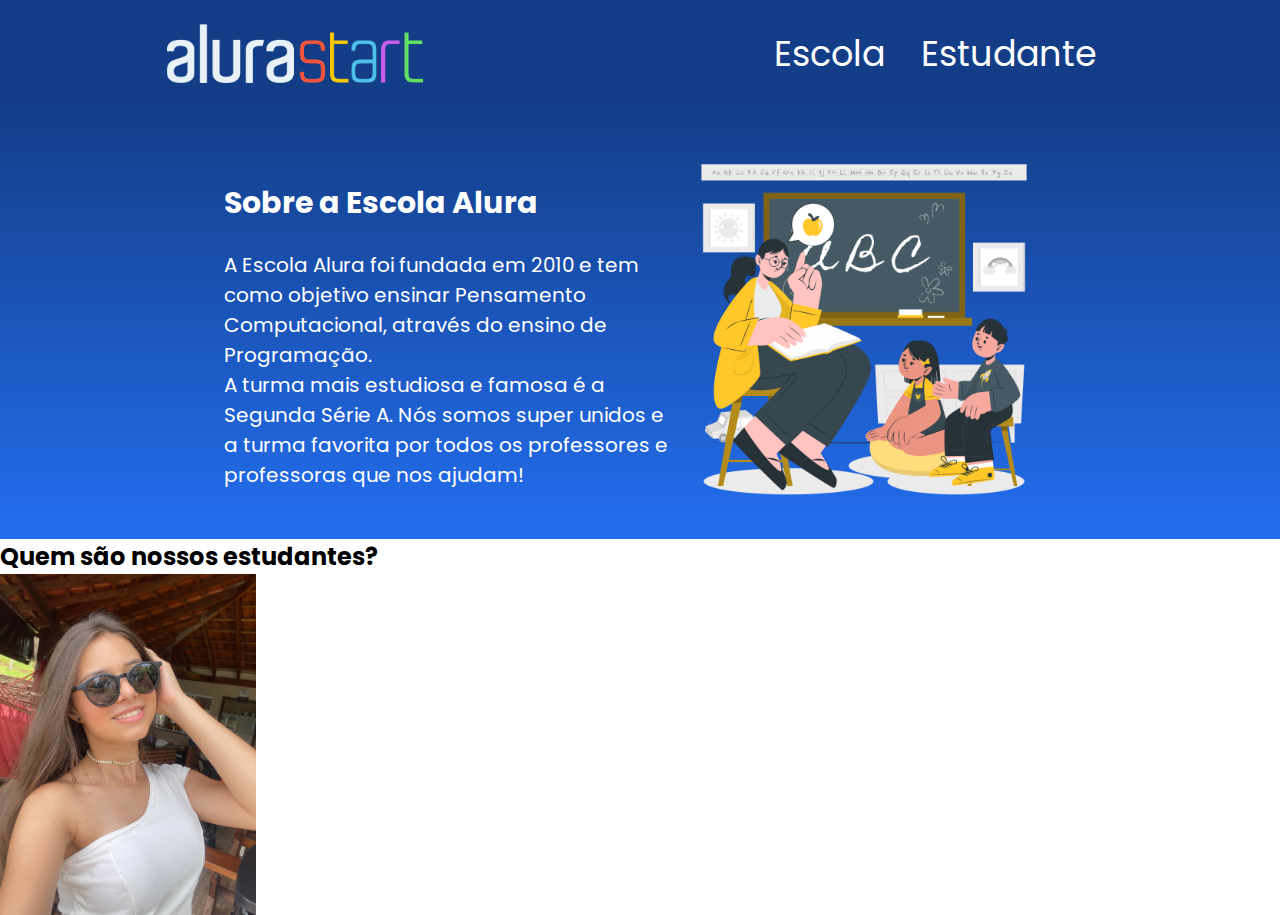
<file: index.html>
<html lang="pt-br">
<head>
    <meta charset="UTF-8">
    <meta http-equiv="X-UA-Compatible" content="IE=edge">
    <meta name="viewport" content="width=device-width, initial-scale=1.0">
    <title>Site da escola</title>
    <link rel="stylesheet" href="style.css">
    <link rel="preconnect" href="https://fonts.googleapis.com">
    <link rel="preconnect" href="https://fonts.gstatic.com" crossorigin>
    <link href="https://fonts.googleapis.com/css2?family=Poppins:wght@400;700&display=swap" rel="stylesheet">
</head>
<body>
    <header class="cabecalho">
        <img class="cabecalho-imagem" src="alurastart logo.png" alt="logo da alura start">
        <ul class="cabecalho-lista">
            <li class="cabecalho-lista-item">Escola</li>
            <li class="cabecalho-lista-item">Estudante</li>
        </ul>
    </header>
    <section class="escola">
        <div class="escola-div-conteudo">
            <h2 class="escola-titulo">Sobre a Escola Alura</h2>
            <p class="escola-texto-um">A Escola Alura foi fundada em 2010 e tem como objetivo ensinar Pensamento Computacional, através do ensino de  Programação.</p>
            <p class="escola-texto-dois">A turma mais estudiosa e famosa é a Segunda Série A. Nós somos super unidos e a turma favorita por todos os professores e professoras que nos ajudam! </p>
        </div>
    <img class="imagem-professor" src="professor-sala-deaula.png" alt="Um professor na sala de aula.">
    </section>

    <section class="etudantes">
        <h2>Quem são nossos estudantes?</h2>
        <img class="imagem-estudante" src="IMG_2703 (1).jpeg" alt="Foto da aluna Ana">
    </section>

</body>
</html>
</file>
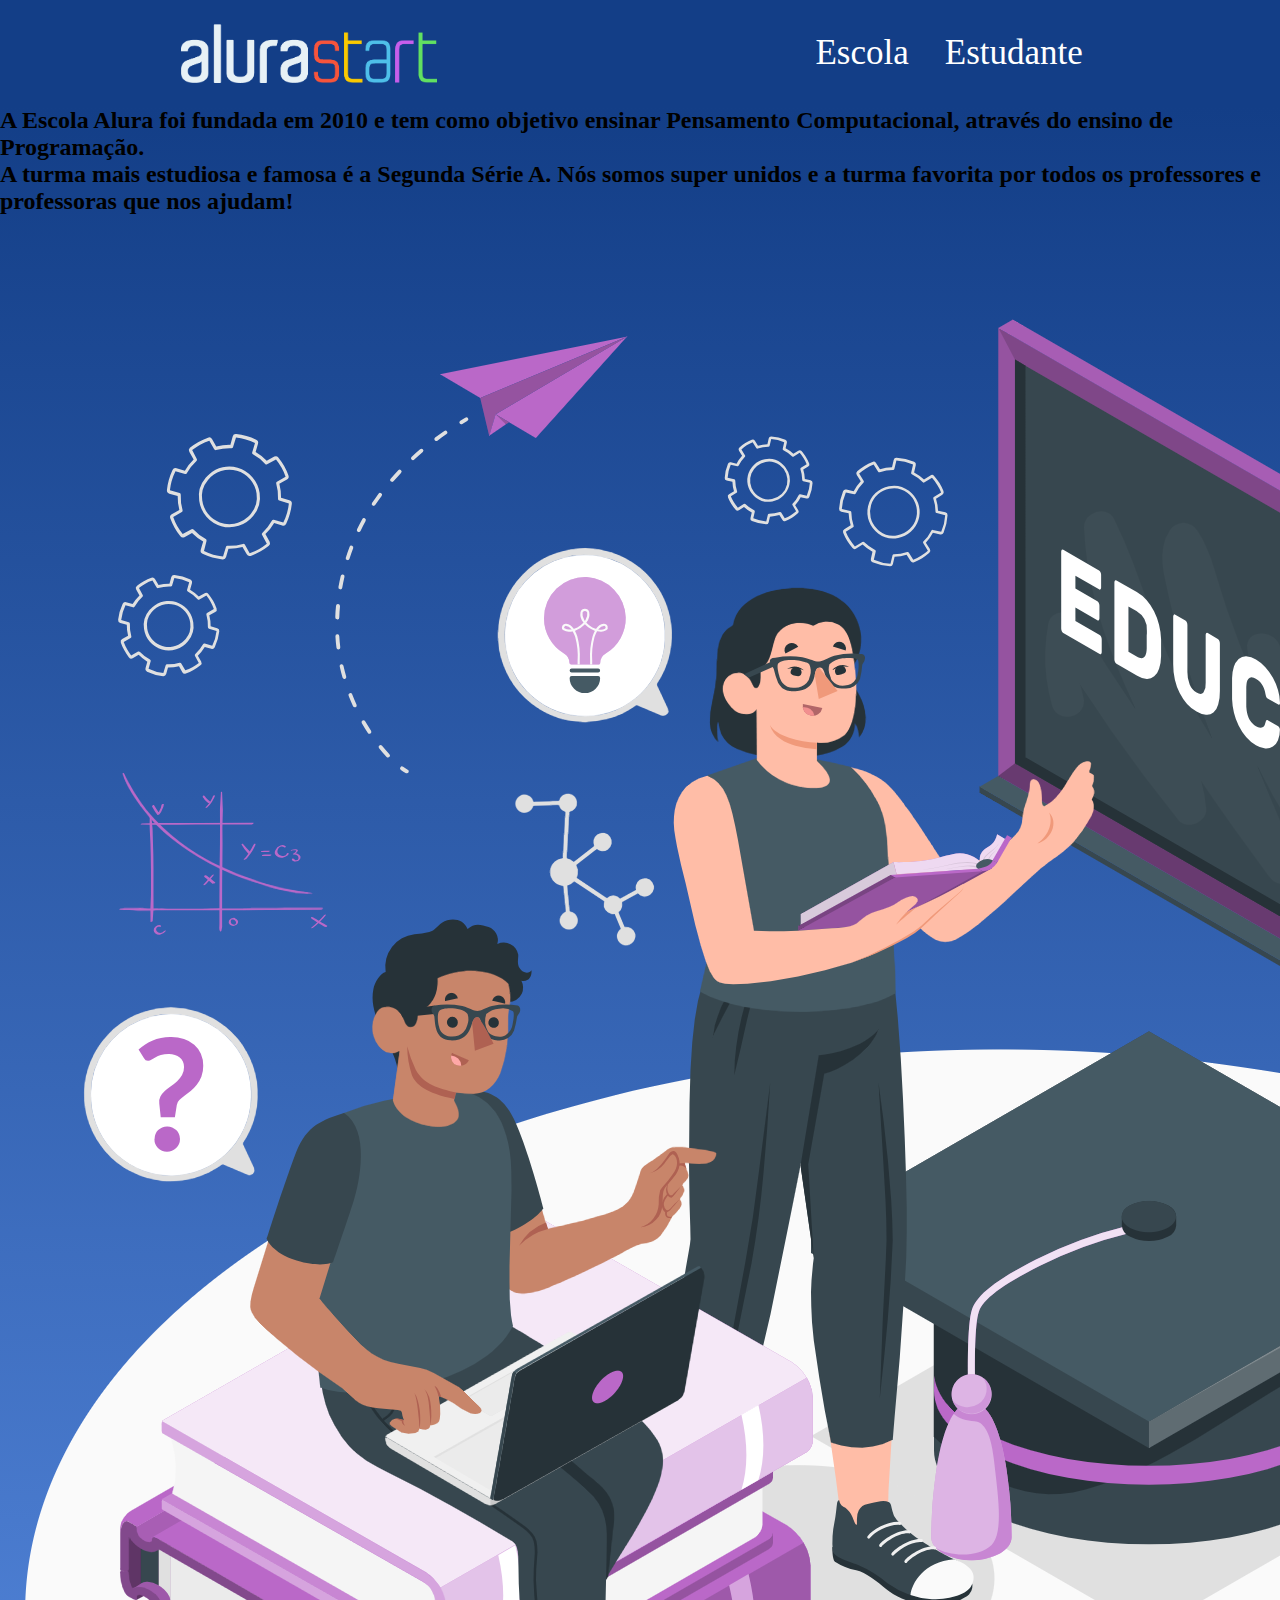
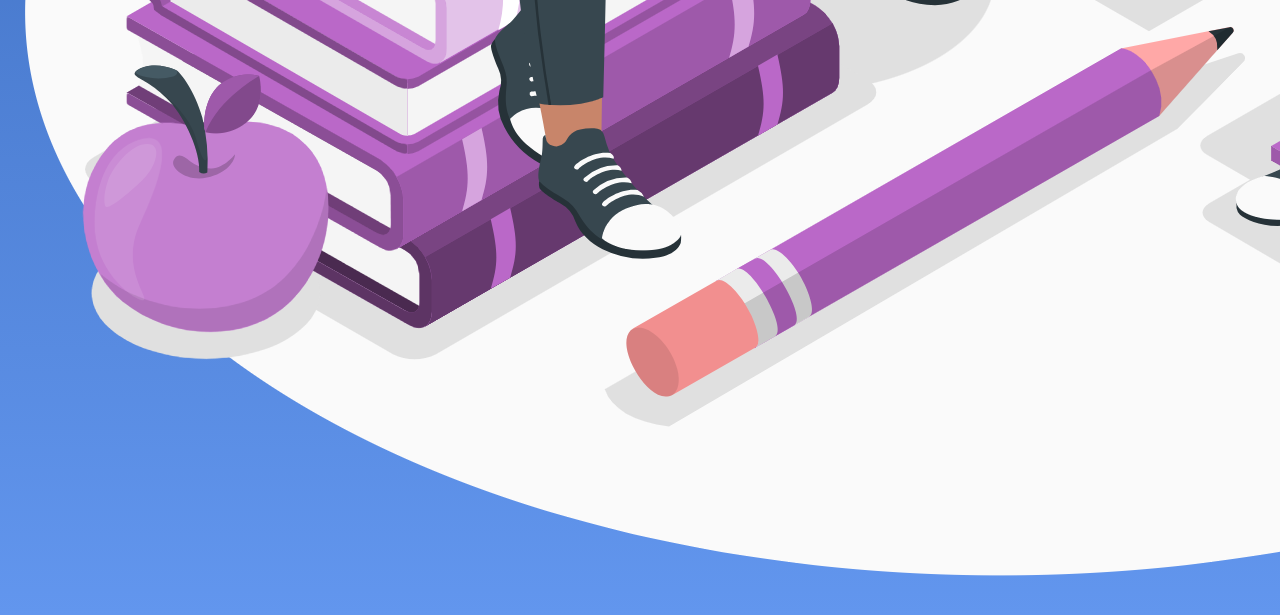
<file: AULA-DIA-17-2ANO-main/index.html>
<html lang="pt-br">
<head>
    <meta charset="UTF-8">
    <meta http-equiv="X-UA-Compatible" content="IE=edge">
    <meta name="viewport" content="width=device-width, initial-scale=1.0">
    <title>Document</title>
    <link rel="stylesheet" href="style.css">
</head>
<body>
    <header class="cabecalho">
        <img class="cabecalho-imagem" src="alurastart logo.png" alt="logo da alura start">
        <ul class="cabecalho-lista">
            <li class="cabecalho-lista-item">Escola</li>
            <li class="cabecalho-lista-item">Estudante</li>
        </ul>
    </header>
    <section class="Escola">
        <h2 class="escola-titulo"Sobre a Escola Alura</h2>
        <p class="escola-texto-um">A Escola Alura foi fundada em 2010 e tem como objetivo ensinar Pensamento Computacional, através do ensino de  Programação.</p>
        <p class="escola-texto-dois">A turma mais estudiosa e famosa é a Segunda Série A. Nós somos super unidos e a turma favorita por todos os professores e professoras que nos ajudam! </p>
   <img class="imagem-professor" src="Education-amico (2).png" alt="povo estudando">
    </section>

</body>
</html>
</file>
<file: style.css>
* {
    margin: 0;
    padding: 0;
}

body{
    font-family: "Poppins", sans-serif;
}
.cabecalho {
    background-color: #133e87;
    color: white;
    display: flex;
    justify-content: space-around;
    align-items: center;
    padding: 24px 0;
}

.cabecalho-imagem{
    width: 20%;
}

.cabecalho-lista-item{
    display: inline-block;
    margin: 0 16px;
    font-size: 35px;
}
.escola{
    background-image: linear-gradient(#133e87,#236eef);
    color: white;
    display:flex;
    justify-content: center;
    align-items: center;
    font-size: 20px;
    padding: 24px 0;
}
.imagem-professor{
    width: 30%;
}
.escola-div-conteudo{
    width: 35%;
}
.escola-titulo{
    padding: 24px 0;
}
.imagem-estudante{
    width: 20%;
}
</file>
<file: AULA-DIA-17-2ANO-main/style.css>
* {
    margin: 0;
    padding: 0;
}

.cabecalho {
    background-color: #133e87;
    color: white;
    display: flex;
    justify-content: space-around;
    align-items: center;
    padding: 24px 0;
}

.cabecalho-imagem{
    width: 20%;
}

.cabecalho-lista-item{
    display: inline-block;
    margin: 0 16px;
    font-size: 35px;
}
.escola{
    background-image: linear-gradient( #133e87,#6296ee)
}    
.imagem-estudando{
    width: 30%;
</file>
